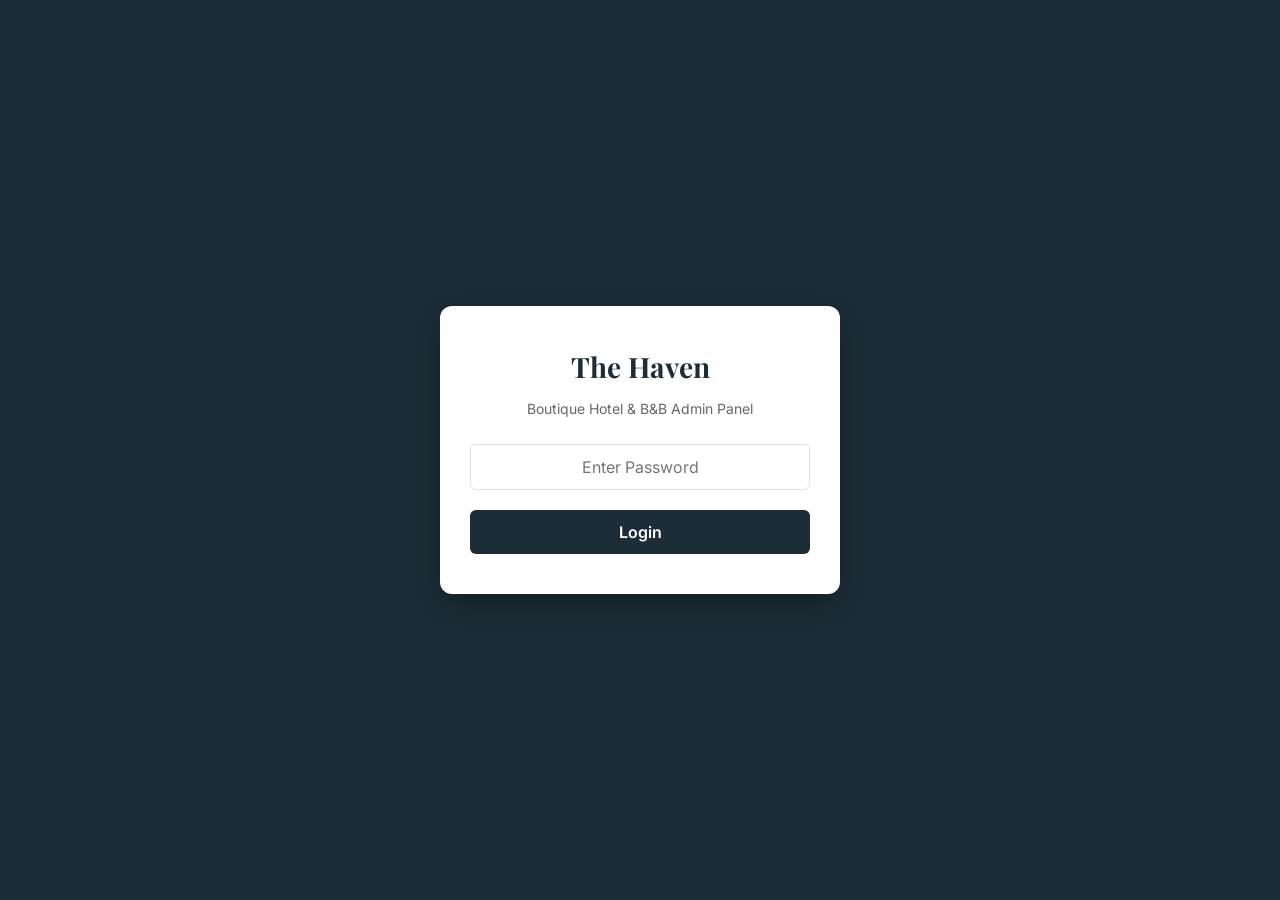
<file: admin.html>
<!DOCTYPE html>
<html lang="en">
<head>
  <meta charset="UTF-8">
  <meta name="viewport" content="width=device-width, initial-scale=1.0">
  <title>The Haven - Booking Admin</title>
  <link rel="preconnect" href="https://fonts.googleapis.com">
  <link rel="preconnect" href="https://fonts.gstatic.com" crossorigin>
  <link href="https://fonts.googleapis.com/css2?family=Inter:wght@300;400;500;600;700&family=Playfair+Display:ital,wght@0,400..900;1,400..900&display=swap" rel="stylesheet">
  
  <script>
    // =========================================================================
    // JELSZÓ BEÁLLÍTÁSA / PASSWORD CONFIGURATION
    // You can modify the admin panel password here:
    // =========================================================================
    const ADMIN_PASSWORD = "admin";
  </script>

  <style>
    :root {
      --primary: #1c2d37;
      --primary-light: #2b4554;
      --accent: #c5a880;
      --accent-dark: #b3946a;
      --bg-main: #f8f9fa;
      --bg-card: #ffffff;
      --text-dark: #222222;
      --text-muted: #666666;
      --success: #2e7d32;
      --success-bg: #e8f5e9;
      --danger: #c62828;
      --danger-bg: #ffebee;
      --warning: #ef6c00;
      --warning-bg: #fff3e0;
      --border: #e0e0e0;
      --shadow: 0 4px 12px rgba(0,0,0,0.05);
      --radius: 12px;
      --radius-sm: 6px;
      --transition: all 0.3s ease;
    }

    * {
      box-sizing: border-box;
      margin: 0;
      padding: 0;
      font-family: 'Inter', sans-serif;
    }

    body {
      background-color: var(--bg-main);
      color: var(--text-dark);
      line-height: 1.5;
    }

    /* --- LOGIN PANEL --- */
    #loginOverlay {
      position: fixed;
      top: 0;
      left: 0;
      width: 100vw;
      height: 100vh;
      background-color: var(--primary);
      display: flex;
      justify-content: center;
      align-items: center;
      z-index: 10000;
      padding: 20px;
    }

    .login-card {
      background-color: var(--bg-card);
      border-radius: var(--radius);
      padding: 40px 30px;
      width: 100%;
      max-width: 400px;
      box-shadow: 0 10px 30px rgba(0,0,0,0.3);
      text-align: center;
    }

    .login-card h1 {
      font-family: 'Playfair Display', serif;
      font-size: 28px;
      color: var(--primary);
      margin-bottom: 10px;
    }

    .login-card p {
      color: var(--text-muted);
      font-size: 14px;
      margin-bottom: 25px;
    }

    .login-card input[type="password"] {
      width: 100%;
      padding: 12px 16px;
      border: 1px solid var(--border);
      border-radius: var(--radius-sm);
      font-size: 16px;
      margin-bottom: 20px;
      outline: none;
      transition: var(--transition);
      text-align: center;
    }

    .login-card input[type="password"]:focus {
      border-color: var(--accent);
      box-shadow: 0 0 0 3px rgba(197, 168, 128, 0.2);
    }

    .login-card button {
      width: 100%;
      padding: 12px;
      background-color: var(--primary);
      color: white;
      border: none;
      border-radius: var(--radius-sm);
      font-size: 16px;
      font-weight: 600;
      cursor: pointer;
      transition: var(--transition);
    }

    .login-card button:hover {
      background-color: var(--primary-light);
    }

    .error-msg {
      color: var(--danger);
      font-size: 14px;
      margin-top: 10px;
      display: none;
    }

    /* --- ADMIN INTERFACE --- */
    #adminContent {
      display: none; /* Hidden until authentication */
      padding-bottom: 80px;
    }

    header {
      background-color: var(--primary);
      color: white;
      padding: 16px 20px;
      position: sticky;
      top: 0;
      z-index: 100;
      box-shadow: 0 2px 10px rgba(0,0,0,0.1);
    }

    .header-container {
      display: flex;
      justify-content: space-between;
      align-items: center;
      max-width: 1200px;
      margin: 0 auto;
    }

    .header-logo h2 {
      font-family: 'Playfair Display', serif;
      font-size: 22px;
      font-weight: 600;
      letter-spacing: 0.5px;
    }

    .header-logo span {
      color: var(--accent);
    }

    .header-actions {
      display: flex;
      gap: 10px;
      align-items: center;
    }

    .btn-header {
      padding: 8px 14px;
      border-radius: var(--radius-sm);
      border: 1px solid rgba(255,255,255,0.2);
      background: transparent;
      color: white;
      font-size: 14px;
      cursor: pointer;
      transition: var(--transition);
      display: flex;
      align-items: center;
      gap: 6px;
    }

    .btn-header:hover {
      background: rgba(255,255,255,0.1);
      border-color: white;
    }

    .btn-sync {
      background-color: var(--accent);
      color: var(--primary);
      border: none;
      font-weight: 600;
    }

    .btn-sync:hover {
      background-color: var(--accent-dark);
      color: var(--primary);
    }

    /* Spinning loader icon */
    .spin {
      animation: spin 1s linear infinite;
    }
    @keyframes spin {
      100% { transform: rotate(360deg); }
    }

    /* --- DASHBOARD CONTROLS --- */
    .controls-panel {
      max-width: 1200px;
      margin: 20px auto;
      padding: 0 15px;
      display: flex;
      flex-direction: column;
      gap: 15px;
    }

    /* Search bar */
    .search-container {
      position: relative;
      width: 100%;
    }
    .search-container input {
      width: 100%;
      padding: 12px 16px 12px 40px;
      border: 1px solid var(--border);
      border-radius: var(--radius);
      font-size: 15px;
      outline: none;
      background-color: var(--bg-card);
      box-shadow: var(--shadow);
      transition: var(--transition);
    }
    .search-container input:focus {
      border-color: var(--accent);
    }
    .search-container svg {
      position: absolute;
      left: 14px;
      top: 50%;
      transform: translateY(-50%);
      color: var(--text-muted);
      width: 18px;
      height: 18px;
    }

    /* Filters scroll list on mobile */
    .filters-wrapper {
      display: flex;
      overflow-x: auto;
      gap: 8px;
      padding-bottom: 5px;
      scrollbar-width: none; /* Firefox */
    }
    .filters-wrapper::-webkit-scrollbar {
      display: none; /* Safari & Chrome */
    }

    .filter-btn {
      padding: 8px 16px;
      background-color: var(--bg-card);
      border: 1px solid var(--border);
      border-radius: 20px;
      font-size: 14px;
      font-weight: 500;
      color: var(--text-muted);
      cursor: pointer;
      white-space: nowrap;
      transition: var(--transition);
      box-shadow: var(--shadow);
      display: flex;
      align-items: center;
      gap: 6px;
    }

    .filter-btn.active {
      background-color: var(--primary);
      color: white;
      border-color: var(--primary);
    }

    .badge-count {
      background-color: rgba(0,0,0,0.1);
      padding: 2px 6px;
      border-radius: 10px;
      font-size: 11px;
    }
    .filter-btn.active .badge-count {
      background-color: rgba(255,255,255,0.2);
    }

    /* Last synced info */
    .sync-info {
      font-size: 12px;
      color: var(--text-muted);
      text-align: right;
      margin-top: -5px;
      padding: 0 5px;
    }

    /* View Switcher */
    .view-switcher {
      display: flex;
      border: 1px solid var(--border);
      border-radius: 20px;
      overflow: hidden;
      background: var(--bg-card);
      box-shadow: var(--shadow);
      align-self: center;
    }
    .view-btn {
      border: none;
      padding: 8px 16px;
      background: transparent;
      cursor: pointer;
      display: flex;
      align-items: center;
      gap: 6px;
      font-size: 13px;
      font-weight: 500;
      color: var(--text-muted);
      transition: var(--transition);
    }
    .view-btn.active {
      background-color: var(--primary);
      color: white;
    }
    
    /* List View container styles */
    .bookings-container.list-mode {
      grid-template-columns: 1fr;
      gap: 10px;
    }
    
    .booking-list-row {
      background-color: var(--bg-card);
      border-radius: var(--radius-sm);
      border: 1px solid var(--border);
      padding: 12px 16px;
      display: flex;
      align-items: center;
      justify-content: space-between;
      gap: 15px;
      transition: var(--transition);
      width: 100%;
      position: relative;
      overflow: hidden;
    }
    
    .booking-list-row:hover {
      box-shadow: 0 4px 12px rgba(0,0,0,0.05);
    }
    
    .booking-list-row-status-bar {
      position: absolute;
      left: 0;
      top: 0;
      bottom: 0;
      width: 6px;
    }
    .booking-list-row-status-bar.pending { background-color: var(--warning); }
    .booking-list-row-status-bar.approved { background-color: var(--success); }
    .booking-list-row-status-bar.rejected { background-color: var(--danger); }

    .booking-list-row-center {
      font-size: 13px; 
      color: var(--text-dark); 
      text-align: center; 
      min-width: 150px;
    }

    @media (max-width: 768px) {
      .booking-list-row {
        flex-direction: column;
        align-items: stretch;
        gap: 12px;
        padding: 16px 16px 16px 20px;
      }
      .booking-list-row-center {
        text-align: left;
        min-width: unset;
      }
    }

    /* --- BOOKING LIST & CARDS --- */
    .bookings-container {
      max-width: 1200px;
      margin: 0 auto;
      padding: 0 15px;
      display: grid;
      grid-template-columns: 1fr;
      gap: 15px;
    }

    @media (min-width: 768px) {
      .bookings-container {
        grid-template-columns: repeat(2, 1fr);
      }
      .controls-panel {
        flex-direction: row;
        justify-content: space-between;
        align-items: center;
      }
      .search-container {
        max-width: 350px;
      }
    }

    @media (min-width: 1024px) {
      .bookings-container {
        grid-template-columns: repeat(3, 1fr);
      }
    }

    /* Card styling */
    .booking-card {
      background-color: var(--bg-card);
      border-radius: var(--radius);
      border: 1px solid var(--border);
      box-shadow: var(--shadow);
      padding: 20px;
      display: flex;
      flex-direction: column;
      justify-content: space-between;
      transition: var(--transition);
      position: relative;
      overflow: hidden;
    }

    .booking-card:hover {
      transform: translateY(-2px);
      box-shadow: 0 8px 24px rgba(0,0,0,0.08);
    }

    /* Status indicator bar on left */
    .card-status-bar {
      position: absolute;
      left: 0;
      top: 0;
      bottom: 0;
      width: 6px;
    }
    .card-status-bar.pending { background-color: var(--warning); }
    .card-status-bar.approved { background-color: var(--success); }
    .card-status-bar.rejected { background-color: var(--danger); }

    .card-header {
      display: flex;
      justify-content: space-between;
      align-items: flex-start;
      margin-bottom: 12px;
    }

    .client-name {
      font-size: 18px;
      font-weight: 700;
      color: var(--primary);
      margin-right: 10px;
    }

    .status-badge {
      font-size: 11px;
      font-weight: 700;
      text-transform: uppercase;
      padding: 4px 8px;
      border-radius: 20px;
      letter-spacing: 0.5px;
    }
    .status-badge.pending { color: var(--warning); background-color: var(--warning-bg); }
    .status-badge.approved { color: var(--success); background-color: var(--success-bg); }
    .status-badge.rejected { color: var(--danger); background-color: var(--danger-bg); }

    .card-details {
      display: flex;
      flex-direction: column;
      gap: 8px;
      font-size: 14px;
      margin-bottom: 20px;
    }

    .detail-item {
      display: flex;
      align-items: flex-start;
      gap: 8px;
    }

    .detail-item svg {
      width: 16px;
      height: 16px;
      color: var(--text-muted);
      margin-top: 3px;
      flex-shrink: 0;
    }

    .detail-label {
      font-weight: 500;
      color: var(--text-muted);
      width: 85px;
      flex-shrink: 0;
    }

    .detail-value {
      color: var(--text-dark);
      word-break: break-word;
    }

    .special-requests-box {
      background-color: var(--bg-main);
      padding: 10px;
      border-radius: var(--radius-sm);
      font-size: 13px;
      color: var(--text-muted);
      border-left: 2px solid var(--accent);
      margin-top: 4px;
      font-style: italic;
    }

    .card-actions {
      border-top: 1px solid var(--border);
      padding-top: 15px;
      display: flex;
      flex-wrap: wrap;
      gap: 6px;
    }

    /* Card buttons */
    .btn-action {
      flex: 1;
      min-width: 70px;
      padding: 8px;
      border-radius: var(--radius-sm);
      font-size: 12px;
      font-weight: 600;
      text-align: center;
      cursor: pointer;
      transition: var(--transition);
      border: 1px solid var(--border);
      background-color: var(--bg-card);
      color: var(--text-dark);
      display: flex;
      justify-content: center;
      align-items: center;
      gap: 4px;
    }

    .btn-action:hover {
      background-color: var(--bg-main);
    }

    .btn-action-approve {
      border-color: var(--success);
      color: var(--success);
    }
    .btn-action-approve:hover {
      background-color: var(--success-bg);
    }

    .btn-action-reject {
      border-color: var(--danger);
      color: var(--danger);
    }
    .btn-action-reject:hover {
      background-color: var(--danger-bg);
    }

    .btn-action-pending {
      border-color: var(--warning);
      color: var(--warning);
    }
    .btn-action-pending:hover {
      background-color: var(--warning-bg);
    }

    .btn-action-edit {
      border-color: var(--primary);
      background-color: var(--primary);
      color: white;
    }
    .btn-action-edit:hover {
      background-color: var(--primary-light);
    }

    /* --- DIALOG MODAL (EDIT) --- */
    dialog {
      border: none;
      border-radius: var(--radius);
      box-shadow: 0 10px 40px rgba(0,0,0,0.25);
      padding: 0;
      width: 90%;
      max-width: 500px;
      margin: auto;
      outline: none;
    }

    dialog::backdrop {
      background-color: rgba(28, 45, 55, 0.6);
      backdrop-filter: blur(4px);
    }

    .dialog-header {
      background-color: var(--primary);
      color: white;
      padding: 16px 20px;
      font-family: 'Playfair Display', serif;
      font-size: 20px;
      font-weight: 600;
      display: flex;
      justify-content: space-between;
      align-items: center;
    }

    .dialog-close {
      background: transparent;
      border: none;
      color: white;
      font-size: 24px;
      cursor: pointer;
    }

    .dialog-body {
      padding: 20px;
    }

    .form-grid {
      display: grid;
      grid-template-columns: 1fr;
      gap: 12px;
    }

    @media (min-width: 480px) {
      .form-grid {
        grid-template-columns: repeat(2, 1fr);
      }
      .form-col-span-2 {
        grid-column: span 2;
      }
    }

    .form-group {
      display: flex;
      flex-direction: column;
      gap: 5px;
    }

    .form-group label {
      font-size: 13px;
      font-weight: 600;
      color: var(--text-muted);
    }

    .form-group input, .form-group select, .form-group textarea {
      padding: 10px 12px;
      border: 1px solid var(--border);
      border-radius: var(--radius-sm);
      font-size: 14px;
      outline: none;
      transition: var(--transition);
      width: 100%;
    }

    .form-group input:focus, .form-group select:focus, .form-group textarea:focus {
      border-color: var(--accent);
    }

    .form-group textarea {
      height: 80px;
      resize: vertical;
    }

    .dialog-footer {
      padding: 15px 20px 20px;
      border-top: 1px solid var(--border);
      display: flex;
      justify-content: flex-end;
      gap: 10px;
    }

    .btn-dialog-save {
      background-color: var(--accent);
      color: var(--primary);
      border: none;
      padding: 10px 20px;
      font-weight: 600;
      border-radius: var(--radius-sm);
      cursor: pointer;
      transition: var(--transition);
    }

    .btn-dialog-save:hover {
      background-color: var(--accent-dark);
    }

    .btn-dialog-cancel {
      background-color: transparent;
      border: 1px solid var(--border);
      color: var(--text-dark);
      padding: 10px 20px;
      font-weight: 500;
      border-radius: var(--radius-sm);
      cursor: pointer;
      transition: var(--transition);
    }

    .btn-dialog-cancel:hover {
      background-color: var(--bg-main);
    }

    /* --- TOAST NOTIFICATION --- */
    #toast {
      position: fixed;
      bottom: 20px;
      left: 50%;
      transform: translateX(-50%) translateY(100px);
      background-color: var(--primary);
      color: white;
      padding: 12px 24px;
      border-radius: 30px;
      font-size: 14px;
      font-weight: 500;
      box-shadow: 0 4px 15px rgba(0,0,0,0.2);
      z-index: 11000;
      transition: transform 0.3s cubic-bezier(0.175, 0.885, 0.32, 1.275);
      display: flex;
      align-items: center;
      gap: 8px;
    }

    #toast.show {
      transform: translateX(-50%) translateY(0);
    }

    /* --- EMPTY STATE --- */
    .empty-state {
      text-align: center;
      padding: 50px 20px;
      color: var(--text-muted);
      grid-column: 1 / -1;
    }

    .empty-state svg {
      width: 48px;
      height: 48px;
      margin-bottom: 15px;
      color: var(--border);
    }
  </style>
</head>
<body>

  <!-- 1. PASSWORD LOGIN PANEL -->
  <div id="loginOverlay">
    <div class="login-card">
      <h1>The Haven</h1>
      <p>Boutique Hotel & B&B Admin Panel</p>
      <form id="loginForm" onsubmit="handleLogin(event)">
        <input type="password" id="passwordInput" placeholder="Enter Password" autocomplete="current-password" required>
        <button type="submit">Login</button>
      </form>
      <div id="loginError" class="error-msg">Incorrect password! Please try again.</div>
    </div>
  </div>

  <!-- 2. ADMIN MAIN CONTENT -->
  <div id="adminContent">
    <header>
      <div class="header-container">
        <div class="header-logo">
          <h2>The Haven<span> Admin</span></h2>
        </div>
        <div class="header-actions">
          <a href="index.html" target="_blank" rel="noopener" class="btn-header" style="text-decoration: none; display: inline-flex; align-items: center; gap: 6px;">
            <svg xmlns="http://www.w3.org/2000/svg" width="14" height="14" viewBox="0 0 24 24" fill="none" stroke="currentColor" stroke-width="2.5" stroke-linecap="round" stroke-linejoin="round"><path d="M3 9l9-7 9 7v11a2 2 0 0 1-2 2H5a2 2 0 0 1-2-2z"></path><polyline points="9 22 9 12 15 12 15 22"></polyline></svg>
            Main Site
          </a>
          <button class="btn-header btn-sync" id="syncBtn" onclick="syncData()">
            <svg class="icon-sync" id="syncIcon" xmlns="http://www.w3.org/2000/svg" width="16" height="16" viewBox="0 0 24 24" fill="none" stroke="currentColor" stroke-width="2.5" stroke-linecap="round" stroke-linejoin="round"><path d="M21.5 2v6h-6M21.34 15.57a10 10 0 1 1-.57-8.38l5.67-5.67"/></svg>
            Sync
          </button>
          <button class="btn-header" onclick="handleLogout()">
            <svg xmlns="http://www.w3.org/2000/svg" width="16" height="16" viewBox="0 0 24 24" fill="none" stroke="currentColor" stroke-width="2" stroke-linecap="round" stroke-linejoin="round"><path d="M9 21H5a2 2 0 0 1-2-2V5a2 2 0 0 1 2-2h4M16 17l5-5-5-5M21 12H9"/></svg>
            Logout
          </button>
        </div>
      </div>
    </header>

    <div class="controls-panel">
      <!-- Search -->
      <div class="search-container">
        <svg xmlns="http://www.w3.org/2000/svg" fill="none" viewBox="0 0 24 24" stroke="currentColor" stroke-width="2"><circle cx="11" cy="11" r="8"></circle><line x1="21" y1="21" x2="16.65" y2="16.65"></line></svg>
        <input type="text" id="searchInput" placeholder="Search by name, email or room..." oninput="filterAndRender()">
      </div>

      <!-- Filters -->
      <div class="filters-wrapper">
        <button class="filter-btn active" data-filter="all" onclick="setFilter('all')">
          All <span class="badge-count" id="count-all">0</span>
        </button>
        <button class="filter-btn" data-filter="pending" onclick="setFilter('pending')">
          Pending <span class="badge-count" id="count-pending">0</span>
        </button>
        <button class="filter-btn" data-filter="approved" onclick="setFilter('approved')">
          Approved <span class="badge-count" id="count-approved">0</span>
        </button>
        <button class="filter-btn" data-filter="rejected" onclick="setFilter('rejected')">
          Rejected <span class="badge-count" id="count-rejected">0</span>
        </button>
      </div>

      <!-- View Switcher -->
      <div class="view-switcher">
        <button class="view-btn active" id="view-cards-btn" onclick="setView('cards')">
          <svg xmlns="http://www.w3.org/2000/svg" width="14" height="14" viewBox="0 0 24 24" fill="none" stroke="currentColor" stroke-width="2" stroke-linecap="round" stroke-linejoin="round"><rect x="3" y="3" width="7" height="9"></rect><rect x="14" y="3" width="7" height="5"></rect><rect x="14" y="12" width="7" height="9"></rect><rect x="3" y="16" width="7" height="5"></rect></svg>
          Cards
        </button>
        <button class="view-btn" id="view-list-btn" onclick="setView('list')">
          <svg xmlns="http://www.w3.org/2000/svg" width="14" height="14" viewBox="0 0 24 24" fill="none" stroke="currentColor" stroke-width="2" stroke-linecap="round" stroke-linejoin="round"><line x1="8" y1="6" x2="21" y2="6"></line><line x1="8" y1="12" x2="21" y2="12"></line><line x1="8" y1="18" x2="21" y2="18"></line><line x1="3" y1="6" x2="3.01" y2="6"></line><line x1="3" y1="12" x2="3.01" y2="12"></line><line x1="3" y1="18" x2="3.01" y2="18"></line></svg>
          List
        </button>
      </div>
    </div>

    <div class="sync-info" id="lastSyncedTime">Last updated: Not synced</div>

    <!-- Bookings List -->
    <main class="bookings-container" id="bookingsList">
      <div class="empty-state">
        <svg xmlns="http://www.w3.org/2000/svg" fill="none" viewBox="0 0 24 24" stroke="currentColor" stroke-width="1.5"><circle cx="12" cy="12" r="10"></circle><line x1="12" y1="8" x2="12" y2="12"></line><line x1="12" y1="16" x2="12.01" y2="16"></line></svg>
        <p>Click the sync button to load bookings.</p>
      </div>
    </main>
  </div>

  <!-- 3. EDIT DIALOG MODAL -->
  <dialog id="editDialog">
    <div class="dialog-header">
      <span>Edit Booking</span>
      <button class="dialog-close" onclick="closeEditModal()">&times;</button>
    </div>
    <div class="dialog-body">
      <form id="editForm" onsubmit="saveEdit(event)">
        <!-- Hidden Timestamp Identifier -->
        <input type="hidden" id="editTimestamp">
        
        <div class="form-grid">
          <!-- Name -->
          <div class="form-group form-col-span-2">
            <label for="editName">Name</label>
            <input type="text" id="editName" required>
          </div>
          
          <!-- Email -->
          <div class="form-group">
            <label for="editEmail">Email</label>
            <input type="email" id="editEmail" required>
          </div>

          <!-- Phone -->
          <div class="form-group">
            <label for="editPhone">Phone</label>
            <input type="text" id="editPhone" required>
          </div>

          <!-- Room Selection -->
          <div class="form-group">
            <label for="editRoom">Room</label>
            <select id="editRoom" required>
              <option value="Deluxe Ocean Suite">Deluxe Ocean Suite</option>
              <option value="Orchard Cottage">Orchard Cottage</option>
              <option value="Timber Loft">Timber Loft</option>
            </select>
          </div>

          <!-- Guest Count -->
          <div class="form-group">
            <label for="editGuests">Guests</label>
            <select id="editGuests" required>
              <option value="1">1 Guest</option>
              <option value="2">2 Guests</option>
              <option value="3">3 Guests</option>
              <option value="4">4 Guests</option>
              <option value="5+">5+ Guests</option>
            </select>
          </div>

          <!-- Check-in -->
          <div class="form-group">
            <label for="editCheckIn">Check-in</label>
            <input type="date" id="editCheckIn" required>
          </div>

          <!-- Check-out -->
          <div class="form-group">
            <label for="editCheckOut">Check-out</label>
            <input type="date" id="editCheckOut" required>
          </div>

          <!-- Special Requests -->
          <div class="form-group form-col-span-2">
            <label for="editRequests">Special Requests / Preferences</label>
            <textarea id="editRequests"></textarea>
          </div>
        </div>
      </form>
    </div>
    <div class="dialog-footer">
      <button type="button" class="btn-dialog-cancel" onclick="closeEditModal()">Cancel</button>
      <button type="submit" form="editForm" class="btn-dialog-save">Save & Sync</button>
    </div>
  </dialog>

  <!-- 5. EMAIL DIALOG MODAL -->
  <dialog id="emailDialog">
    <div class="dialog-header">
      <span>Send Email to Guest</span>
      <button class="dialog-close" onclick="closeEmailModal()">&times;</button>
    </div>
    <div class="dialog-body">
      <form id="emailForm" onsubmit="sendEmail(event)">
        <!-- Hidden Timestamp Identifier -->
        <input type="hidden" id="emailTimestamp">
        
        <div class="form-grid" style="grid-template-columns: 1fr;">
          <!-- Guest Name -->
          <div class="form-group">
            <label>Guest Name</label>
            <input type="text" id="emailGuestName" readonly style="background-color: var(--bg-main);">
          </div>
          
          <!-- Guest Email -->
          <div class="form-group">
            <label>Guest Email</label>
            <input type="text" id="emailGuestEmail" readonly style="background-color: var(--bg-main);">
          </div>

          <!-- Select Template -->
          <div class="form-group">
            <label for="emailTemplate">Select Email Template</label>
            <select id="emailTemplate" onchange="updateEmailPreview()" required>
              <option value="confirm">Confirm Booking (Approved)</option>
              <option value="unavailable">Room/Dates Unavailable (Alternatives)</option>
            </select>
          </div>

          <!-- Email Preview -->
          <div class="form-group">
            <label>Email Preview</label>
            <div id="emailPreviewBox" style="border: 1px solid var(--border); padding: 15px; border-radius: var(--radius-sm); font-size: 13px; background-color: var(--bg-main); max-height: 250px; overflow-y: auto; line-height: 1.5; white-space: pre-wrap; font-family: 'Inter', sans-serif;">
              <!-- Live preview loaded here -->
            </div>
          </div>
        </div>
      </form>
    </div>
    <div class="dialog-footer">
      <button type="button" class="btn-dialog-cancel" onclick="closeEmailModal()">Cancel</button>
      <button type="button" class="btn-dialog-cancel" onclick="copyEmailToClipboard()" style="background-color: var(--primary-light); border-color: var(--primary-light); color: white;">Copy Email</button>
      <button type="button" class="btn-dialog-save" onclick="openMailClient()">Open Mail Client</button>
    </div>
  </dialog>

  <!-- 4. TOAST NOTIFICATION -->
  <div id="toast">
    <svg xmlns="http://www.w3.org/2000/svg" width="18" height="18" viewBox="0 0 24 24" fill="none" stroke="currentColor" stroke-width="2.5" stroke-linecap="round" stroke-linejoin="round"><polyline points="20 6 9 17 4 12"/></svg>
    <span id="toastMessage">Action completed successfully!</span>
  </div>

  <script src="admin.js"></script>
</body>
</html>
</file>
